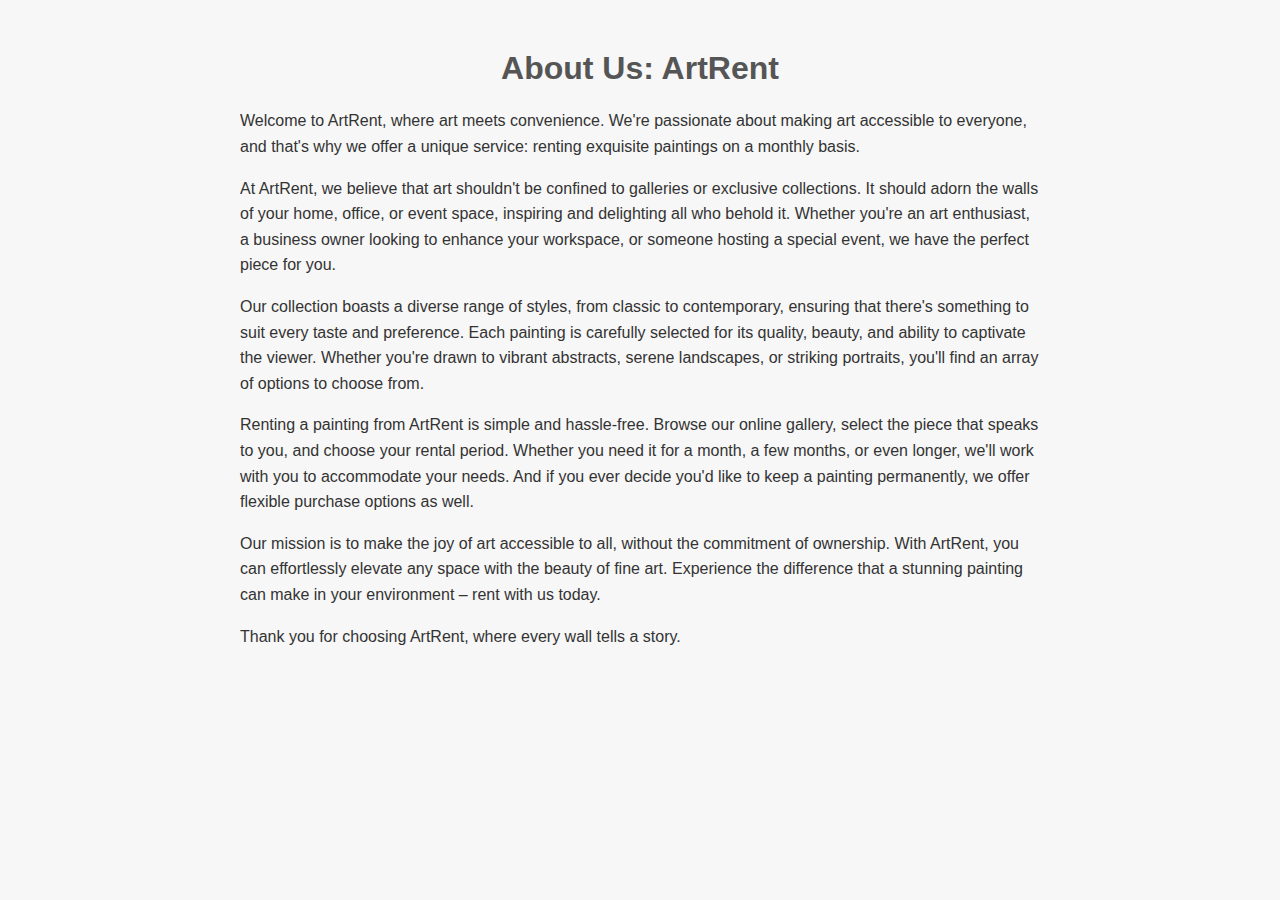
<file: about.html>
<!DOCTYPE html>
<html lang="en">
<head>
    <meta charset="UTF-8">
    <meta name="viewport" content="width=device-width, initial-scale=1.0">
    <title>About Us - Rent-A-Canvas</title>
    <style>
        body {
            font-family: Arial, sans-serif;
            margin: 0;
            padding: 0;
            background-color: #f7f7f7;
            color: #333;
        }
        .container {
            max-width: 800px;
            margin: 50px auto;
            padding: 0 20px;
        }
        h1 {
            text-align: center;
            color: #555;
        }
        p {
            line-height: 1.6;
        }
    </style>
</head>
<body>
    <div class="container">
        <h1>About Us: ArtRent</h1>
        <p>Welcome to ArtRent, where art meets convenience. We're passionate about making art accessible to everyone, and that's why we offer a unique service: renting exquisite paintings on a monthly basis.</p>
        <p>At ArtRent, we believe that art shouldn't be confined to galleries or exclusive collections. It should adorn the walls of your home, office, or event space, inspiring and delighting all who behold it. Whether you're an art enthusiast, a business owner looking to enhance your workspace, or someone hosting a special event, we have the perfect piece for you.</p>
        <p>Our collection boasts a diverse range of styles, from classic to contemporary, ensuring that there's something to suit every taste and preference. Each painting is carefully selected for its quality, beauty, and ability to captivate the viewer. Whether you're drawn to vibrant abstracts, serene landscapes, or striking portraits, you'll find an array of options to choose from.</p>
        <p>Renting a painting from ArtRent is simple and hassle-free. Browse our online gallery, select the piece that speaks to you, and choose your rental period. Whether you need it for a month, a few months, or even longer, we'll work with you to accommodate your needs. And if you ever decide you'd like to keep a painting permanently, we offer flexible purchase options as well.</p>
        <p>Our mission is to make the joy of art accessible to all, without the commitment of ownership. With ArtRent, you can effortlessly elevate any space with the beauty of fine art. Experience the difference that a stunning painting can make in your environment – rent with us today.</p>
        <p>Thank you for choosing ArtRent, where every wall tells a story.</p>
    </div>
</body>
</html>
</file>
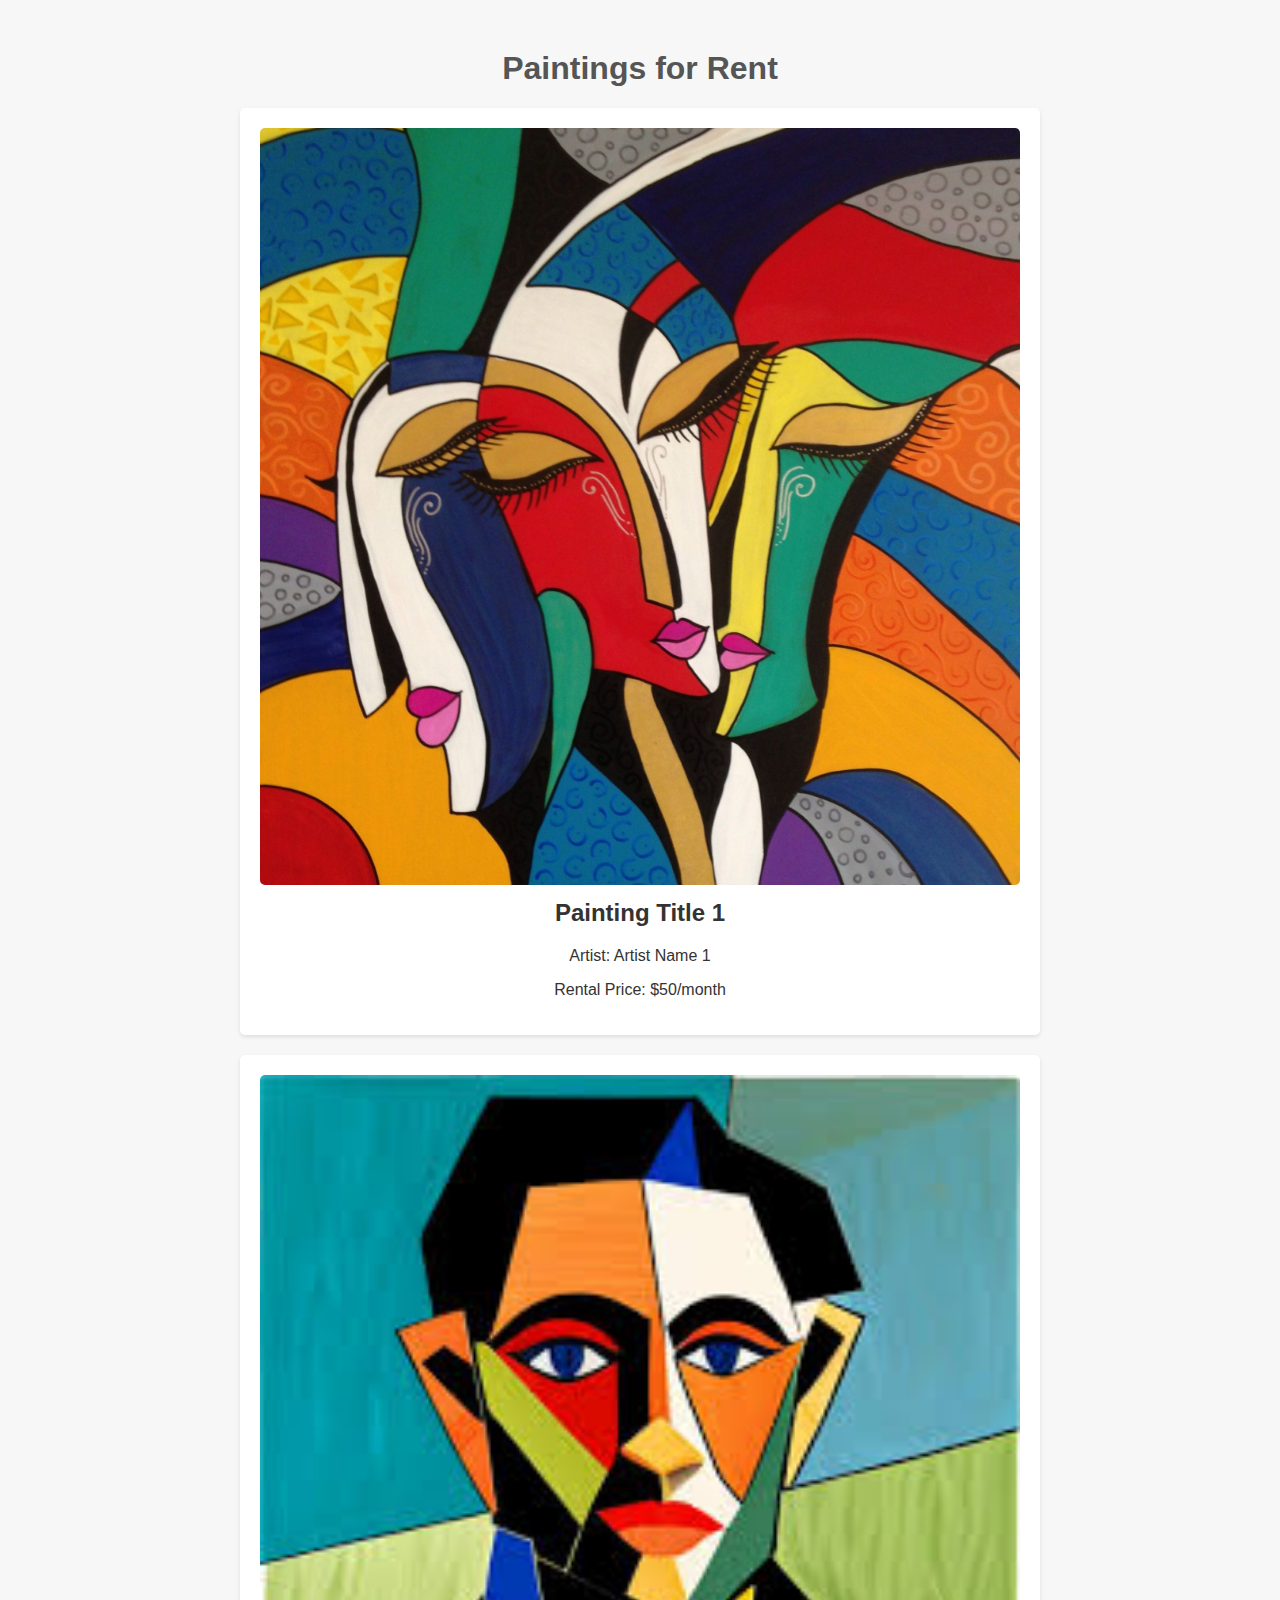
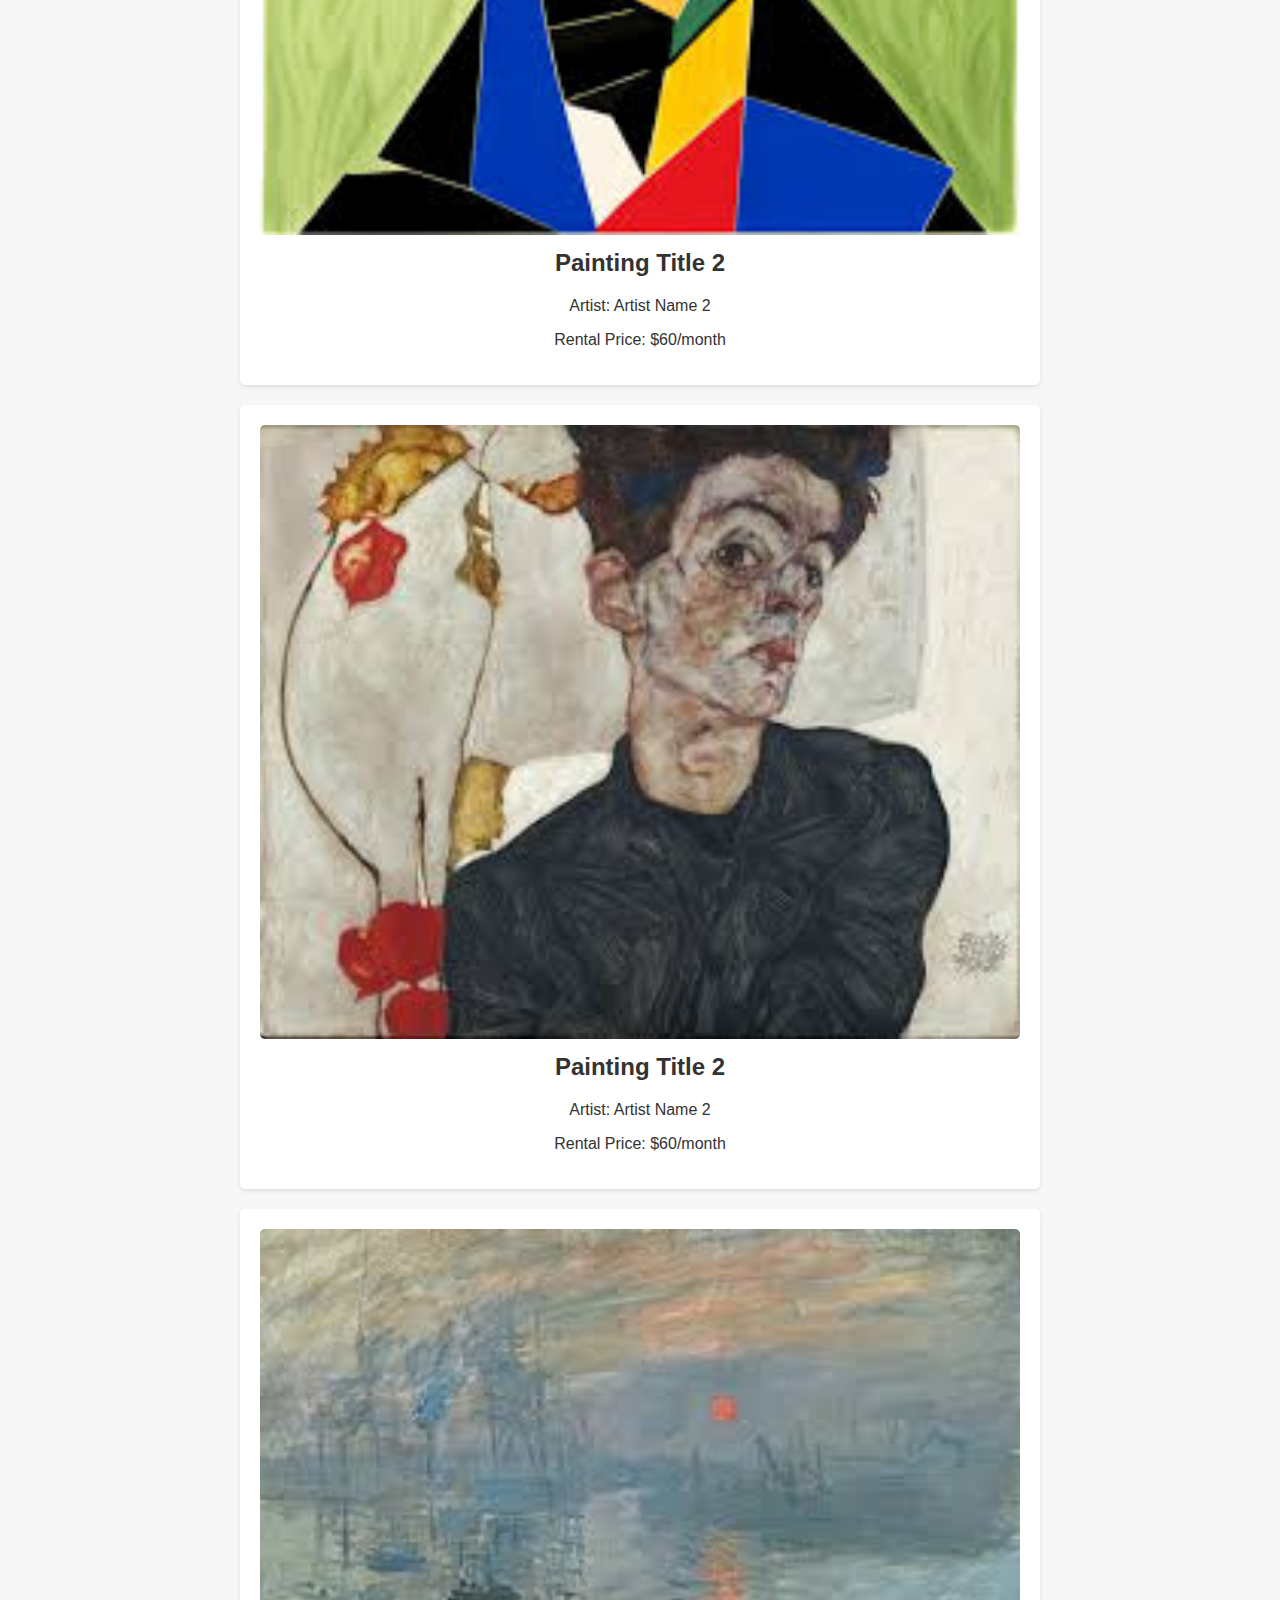
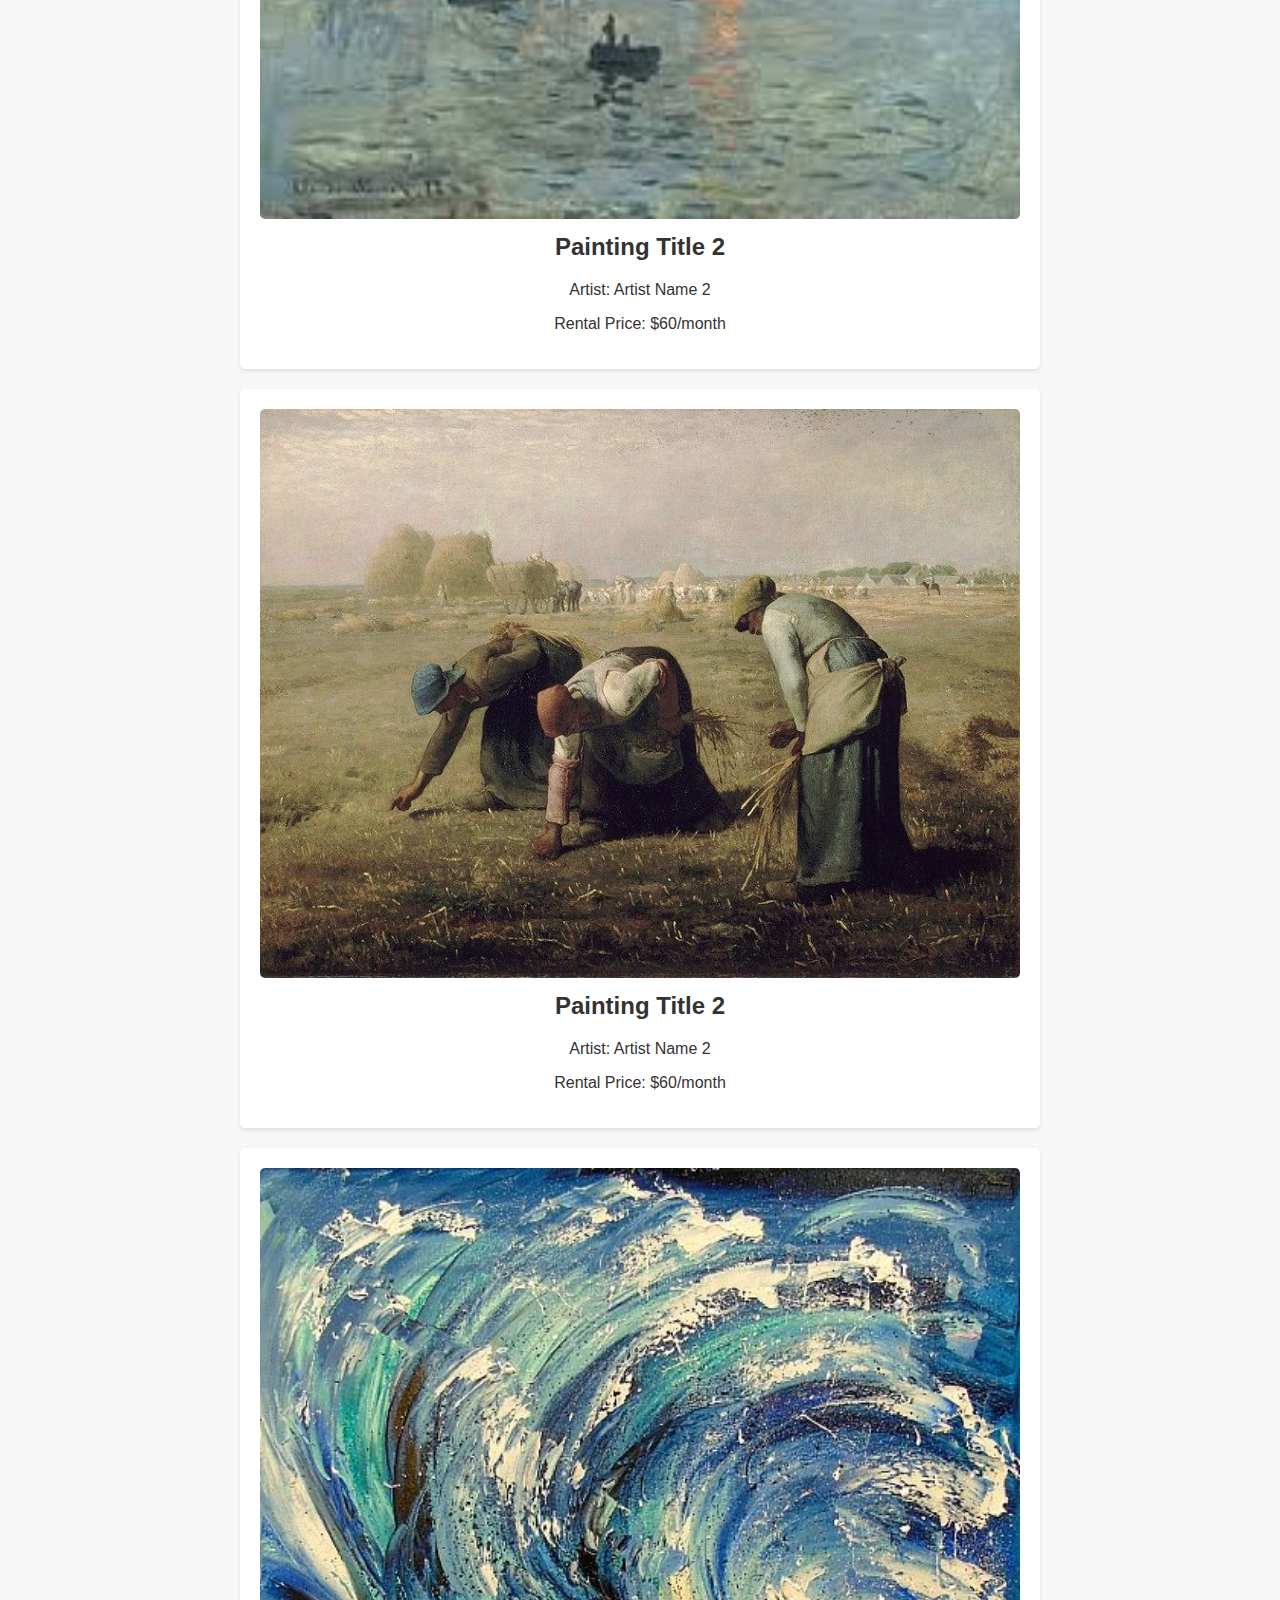
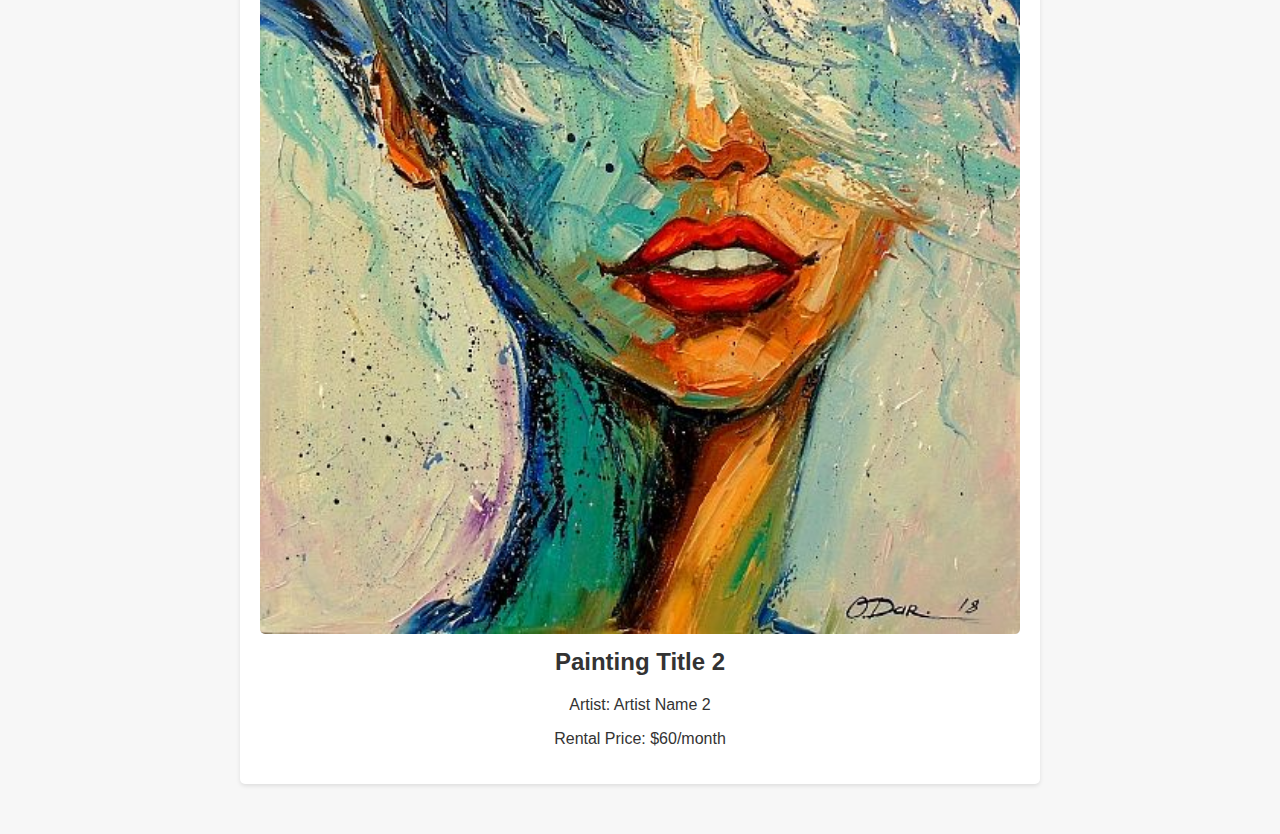
<file: category.html>
<!DOCTYPE html>
<html lang="en">
<head>
    <meta charset="UTF-8">
    <meta name="viewport" content="width=device-width, initial-scale=1.0">
    <title>Paintings for Rent - ArtRent</title>
    <style>
        body {
            font-family: Arial, sans-serif;
            margin: 0;
            padding: 0;
            background-color: #f7f7f7;
            color: #333;
        }
        .container {
            max-width: 800px;
            margin: 50px auto;
            padding: 0 20px;
        }
        h1 {
            text-align: center;
            color: #555;
        }
        .painting {
            margin-bottom: 20px;
            padding: 20px;
            background-color: #fff;
            border-radius: 5px;
            box-shadow: 0 2px 4px rgba(0, 0, 0, 0.1);
        }
        .painting img {
            width: 100%;
            border-radius: 5px;
        }
        .painting h2 {
            margin-top: 10px;
            text-align: center;
        }
        .painting p {
            text-align: center;
        }
    </style>
</head>
<body>
    <div class="container">
        <h1>Paintings for Rent</h1>
        <div class="painting">
            <img src="images/abstract.jpg" alt="Painting 1">
            <h2>Painting Title 1</h2>
            <p>Artist: Artist Name 1</p>
            <p>Rental Price: $50/month</p>
        </div>
        <div class="painting">
            <img src="images/Cubism.jpeg" alt="Painting 2">
            <h2>Painting Title 2</h2>
            <p>Artist: Artist Name 2</p>
            <p>Rental Price: $60/month</p>
        </div>
        <div class="painting">
            <img src="images/Expressionism.jpeg" alt="Painting 2">
            <h2>Painting Title 2</h2>
            <p>Artist: Artist Name 2</p>
            <p>Rental Price: $60/month</p>
        </div>
        <div class="painting">
            <img src="images/Impressionism.jpeg" alt="Painting 2">
            <h2>Painting Title 2</h2>
            <p>Artist: Artist Name 2</p>
            <p>Rental Price: $60/month</p>
        </div>
        <div class="painting">
            <img src="images/Realism.jpg" alt="Painting 2">
            <h2>Painting Title 2</h2>
            <p>Artist: Artist Name 2</p>
            <p>Rental Price: $60/month</p>
        </div>
        <div class="painting">
            <img src="images/painting.jpeg" alt="Painting 2">
            <h2>Painting Title 2</h2>
            <p>Artist: Artist Name 2</p>
            <p>Rental Price: $60/month</p>
        </div>
        <!-- Add more paintings as needed -->
    </div>
</body>
</html>
</file>
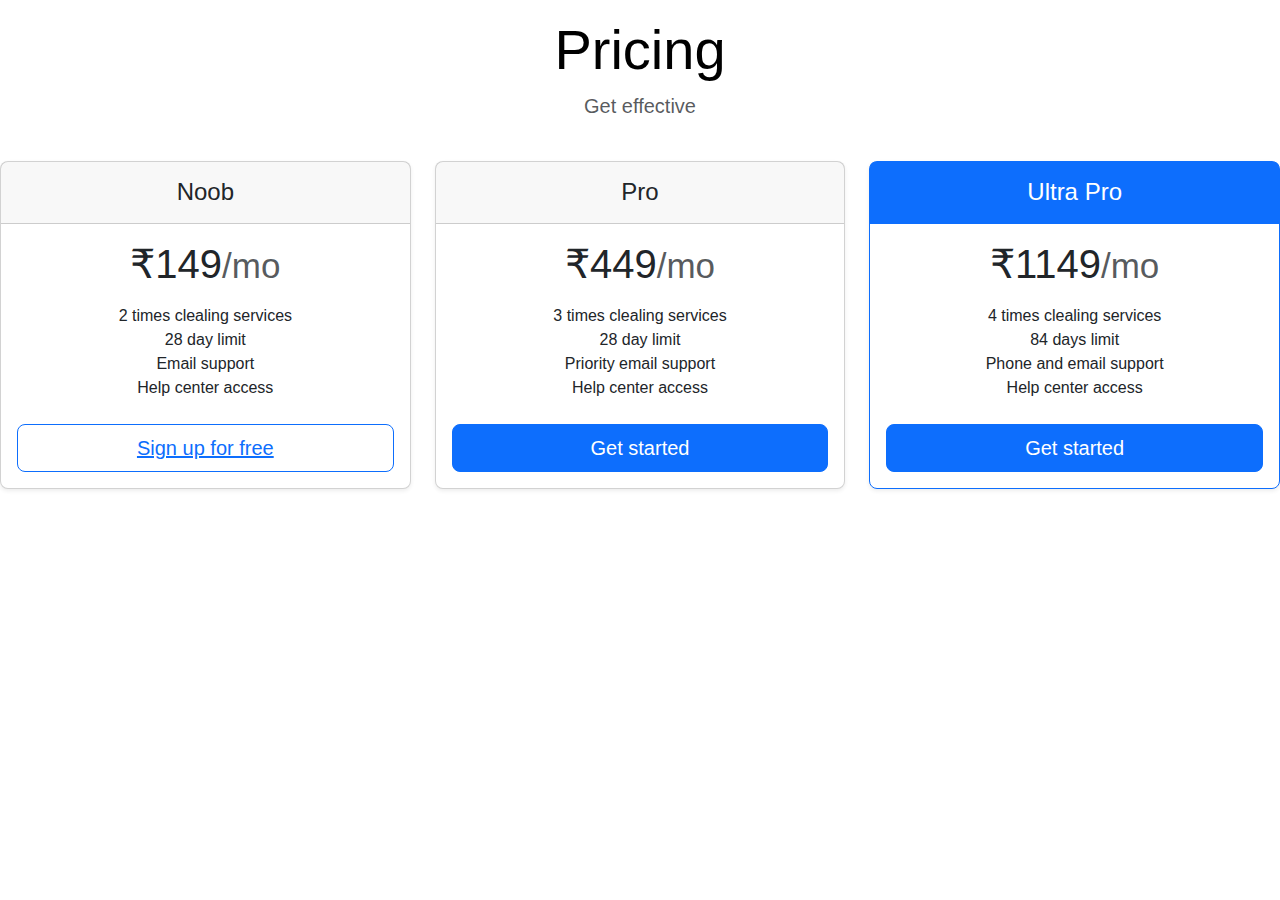
<file: pricing.html>
<!DOCTYPE html>
<html lang="en">
<head>
    <meta charset="UTF-8">
    <meta name="viewport" content="width=device-width, initial-scale=1.0">
    <title>Pricing</title>
    <link rel="stylesheet" href="styles.css">
    <link href="https://cdn.jsdelivr.net/npm/bootstrap@5.3.3/dist/css/bootstrap.min.css" rel="stylesheet" integrity="sha384-QWTKZyjpPEjISv5WaRU9OFeRpok6YctnYmDr5pNlyT2bRjXh0JMhjY6hW+ALEwIH" crossorigin="anonymous">
    <script src="script.js"></script>
   <script src="https://cdn.jsdelivr.net/npm/bootstrap@5.3.3/dist/js/bootstrap.bundle.min.js" integrity="sha384-YvpcrYf0tY3lHB60NNkmXc5s9fDVZLESaAA55NDzOxhy9GkcIdslK1eN7N6jIeHz" crossorigin="anonymous"></script>
</head>
<body>
    <div class="pricing-header p-3 pb-md-4 mx-auto text-center">
        <h1 class="display-4 fw-normal text-body-emphasis">Pricing</h1>
        <p class="fs-5 text-body-secondary">Get effective</p>
      </div>
      <div class="row row-cols-1 row-cols-md-3 mb-3 text-center">
        <div class="col">
          <div class="card mb-4 rounded-3 shadow-sm">
            <div class="card-header py-3">
              <h4 class="my-0 fw-normal">Noob</h4>
            </div>
            <div class="card-body">
              <h1 class="card-title pricing-card-title">₹149<small class="text-body-secondary fw-light">/mo</small></h1>
              <ul class="list-unstyled mt-3 mb-4">
                <li>2 times clealing services</li>
                <li>28 day limit</li>
                <li>Email support</li>
                <li>Help center access</li>
              </ul>
              <button type="button" class="w-100 btn btn-lg btn-outline-primary"> <a href="login.html">Sign up for free</a></button>
            </div>
          </div>
        </div>
        <div class="col">
          <div class="card mb-4 rounded-3 shadow-sm">
            <div class="card-header py-3">
              <h4 class="my-0 fw-normal">Pro</h4>
            </div>
            <div class="card-body">
              <h1 class="card-title pricing-card-title">₹449<small class="text-body-secondary fw-light">/mo</small></h1>
              <ul class="list-unstyled mt-3 mb-4">
                <li>3 times clealing services</li>
                <li>28 day limit</li>
                <li>Priority email support</li>
                <li>Help center access</li>
              </ul>
              <button type="button" class="w-100 btn btn-lg btn-primary">Get started</button>
            </div>
          </div>
        </div>
        <div class="col">
          <div class="card mb-4 rounded-3 shadow-sm border-primary">
            <div class="card-header py-3 text-bg-primary border-primary">
              <h4 class="my-0 fw-normal">Ultra Pro</h4>
            </div>
            <div class="card-body">
              <h1 class="card-title pricing-card-title">₹1149<small class="text-body-secondary fw-light">/mo</small></h1>
              <ul class="list-unstyled mt-3 mb-4">
                <li>4 times clealing services</li>
                <li>84 days limit</li>
                <li>Phone and email support</li>
                <li>Help center access</li>
              </ul>
              <button type="button" class="w-100 btn btn-lg btn-primary">Get started</button>
            </div>
          </div>
        </div>
      </div>
     
    
</body>
</html>
</file>
<file: styles.css>
*{
    margin: 0%;
    font-family: Arial, Helvetica, sans-serif;
    border:border-box;
}
/* header */
.logo{
  border-radius: 50%;
  height: 120px;
}

.navbar {
  background-color: #0a0322;
  overflow: hidden;
}
.navbar a, .navbar img {
  float: left;
  display: block;
  color: #f2f2f2;
  text-align: center;
  padding: 14px 20px;
  text-decoration: none;
  font-size: 17px;
}
.navbar a:hover {
  background-color: #ddd;
  color: black;
}
.search-container {
  float: right;
}
.search-container input[type=text] {
  padding: 10px;
  margin-top: 8px;
  font-size: 17px;
  border: none;
}
.search-container button {
  float: right;
  padding: 10px 15px;
  margin-top: 8px;
  margin-right: 16px;
  background: #333;
  font-size: 17px;
  border: none;
  cursor: pointer;
}
.search-container button:hover {
  background: #ddd;
}
@media screen and (max-width: 600px) {
  .navbar a:not(:first-child), .search-container {
    display: none;
  }
  .navbar a.icon {
    float: right;
    display: block;
  }
}
@media screen and (max-width: 600px) {
  .navbar.responsive {position: relative;}
  .navbar.responsive .icon {
    position: absolute;
    right: 0;
    top: 0;
  }
  .navbar.responsive a {
    float: none;
    display: block;
    text-align: left;
  }
}
/*bgm*/
/* Default styles */
.bgm {
    display: flex;
    justify-content: space-evenly;
    align-items: center;
    text-align: center;
    padding-top: 50px;
    padding-bottom: 50px;
    background-image: url(images/bgm.jpg);
    height:auto;
    width: 100vw;
  }
  .painting{
    height: 300px;
    width: 250px;
    padding-top: 25px;
    padding-bottom: 25px;
  }
  
  .child {
    margin: 0 10px; /* Adjust margin as needed */
  }
  
  .hh {
    margin: 0; /* Reset margin for h2 */
  }
  
  .siz {
    font-size: 1.2em; /* Adjust font size as needed */
  }
  
  .aut {
    font-style: italic;
  }
  
  /* Media query for smaller screens */
  @media (max-width: 768px) {
    .bgm {
      flex-direction: column;
    }
  
    .child {
      margin: 10px 0;
    }
  }
  
  /* Media query for larger screens */
  @media (min-width: 1200px) {
    .child {
      margin: 0 20px; /* Increase margin for larger screens */
    }
  
    .siz {
      font-size: 1.5em; /* Increase font size for larger screens */
    }
  }
  

 /*category*/
 .sperate{
    display: flex;
    justify-content: center;
    align-items: center;
    height: 50px;
    width: 100vw;
    color: black;
    font-size: 2rem;
    margin-top: 25px;
    margin-bottom: 25px;
 }
 .cat{
    height:auto;
    width: 100vw;
    margin: auto;
    display: flex;
    justify-content:space-evenly;
    align-items: center;
    flex-wrap: wrap;
    margin-bottom: 5%;
 }
 .box{
    justify-content: center;
    align-items: center;
    width: 350px; /* Adjust box width as needed */
    height: 250px; /* Adjust box height as needed */
    overflow: hidden; /* Hide overflowing content */
   
  }
 
 .PaintPic{
    width: 100%; /* Make the image fill the entire width of the div */
    height: 170px; /* Automatically adjust the height to maintain the aspect ratio */
    object-fit: cover;
   border-radius: 10px;
 }
 
.hh{
    font-weight: bold;
    color: #003C43;
    text-align: center;
    font-size: 2rem;
   
    
}
.pp{
    font-size: small ;
    font-style: normal;
    color: blue;
    text-align: center;
}
  
/* CUSTOMIZE THE CAROUSEL
-------------------------------------------------- */

/* Carousel base class */
.carousel {
    margin-bottom: 6rem;  
  }
  #myCarousel{
    background-color: #66c8d4;
    margin-bottom: 0;
    width: 100vw;
  }
  
  /* Since positioning the image, we need to help out the caption */
  .carousel-caption {
    bottom: 3rem;
    z-index: 10;
  }
  .cp{
    height: 300px;
    width: 300px;
  }
  
  /* Declare heights because of positioning of img element */
  .carousel-item {
    height: 32rem;
  }
  
  
  /* MARKETING CONTENT
  -------------------------------------------------- */
  
  /* Center align the text within the three columns below the carousel */
  .marketing .col-lg-4 {
    margin-bottom: 1.5rem;
    text-align: center;
  }
  /* rtl:begin:ignore */
  .marketing .col-lg-4 p {
    margin-right: .75rem;
    margin-left: .75rem;
  }
  /* rtl:end:ignore */
  
  
  /* Featurettes
  ------------------------- */
  
  .featurette-divider {
    margin: 5rem 0; /* Space out the Bootstrap <hr> more */
  }
  
  /* Thin out the marketing headings */
  /* rtl:begin:remove */
  .featurette-heading {
    letter-spacing: -.05rem;
  }
  
  /* rtl:end:remove */
  
  /* RESPONSIVE CSS
  -------------------------------------------------- */
  
  @media (min-width: 40em) {
    /* Bump up size of carousel content */
    .carousel-caption p {
      margin-bottom: 1.25rem;
      font-size: 1.25rem;
      line-height: 1.4;
    }
  
    .featurette-heading {
      font-size: 50px;
    }
  }
  
  @media (min-width: 62em) {
    .featurette-heading {
      margin-top: 7rem;
    }
  }
  /*pricing*/
  
  .container {
    max-width: 960px;
  }
  
  .pricing-header {
    max-width: 700px;
  }
</file>
